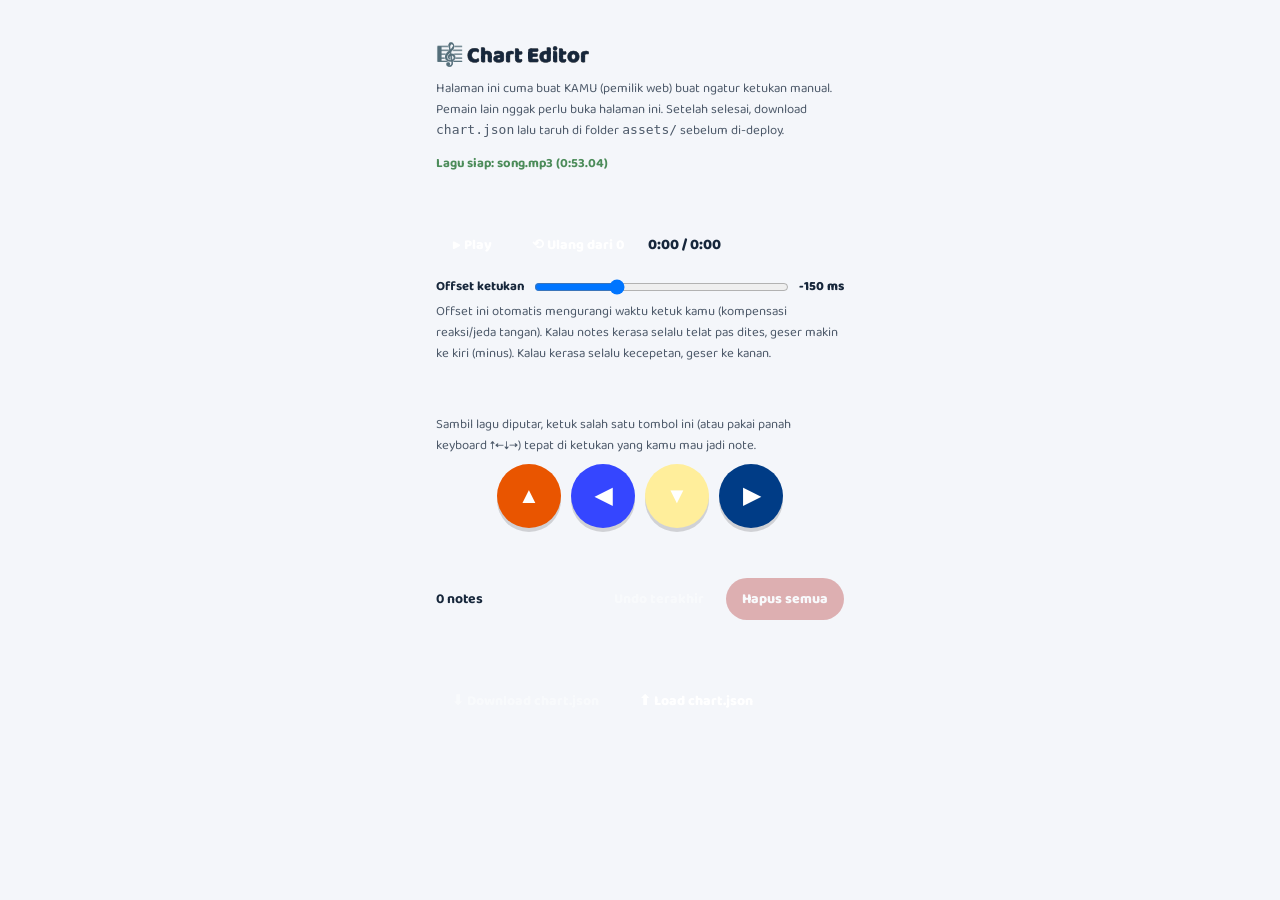
<file: editor.html>
<!DOCTYPE html>
<html lang="id">
<head>
<meta charset="UTF-8">
<meta name="viewport" content="width=device-width, initial-scale=1, maximum-scale=1, user-scalable=no, viewport-fit=cover">
<title>Chart Editor — Rhythm Game</title>
<link rel="preconnect" href="https://fonts.googleapis.com">
<link href="https://fonts.googleapis.com/css2?family=Baloo+2:wght@500;700;800&display=swap" rel="stylesheet">
<link rel="stylesheet" href="style.css">
<style>
  body { overflow-y: auto; height: auto; min-height: 100dvh; }
  .editorWrap {
    max-width: 480px; margin: 0 auto; padding: 20px 16px 60px;
    display: flex; flex-direction: column; gap: 14px;
  }
  .editorCard {
    background: var(--bg-white); border: 3px solid var(--pastel-purple-dark);
    border-radius: 24px; padding: 18px 20px;
  }
  .editorTitle { font-size: 22px; font-weight: 800; color: var(--pastel-purple-dark); margin: 0 0 4px; -webkit-text-stroke:0.5px #222; paint-order: stroke fill;}
  .editorSub { font-size: 13px; opacity: 0.75; margin: 0 0 12px; }
  .row { display: flex; gap: 8px; align-items: center; flex-wrap: wrap; }
  .row + .row { margin-top: 10px; }
  .smallBtn {
    padding: 10px 16px; border-radius: 30px; border: none; font-family: inherit;
    font-weight: 800; font-size: 14px; cursor: pointer; color: #fff;
    background: var(--pastel-purple-dark);
  }
  .smallBtn.secondary { background: var(--pastel-blue-dark); }
  .smallBtn.danger { background: #C25B5B; }
  .smallBtn:disabled { opacity: 0.45; cursor: not-allowed; }
  #timeDisplay { font-weight: 800; font-size: 15px; }
  .offsetRow input[type=range] { flex: 1; }
  .lanePads { display: flex; gap: 10px; justify-content: center; margin-top: 4px; }
  .lanePad {
    width: 64px; height: 64px; border-radius: 50%; border: none; color: #fff;
    font-size: 22px; font-weight: 800; cursor: pointer;
    box-shadow: 0 4px 0 rgba(0,0,0,0.15);
  }
  .lanePad:active { transform: scale(0.9); }
  .lanePad.up { background: var(--lane-up); }
  .lanePad.left { background: var(--lane-left); }
  .lanePad.down { background: var(--lane-down); }
  .lanePad.right { background: var(--lane-right); }
  .noteList { max-height: 260px; overflow-y: auto; display: flex; flex-direction: column; gap: 4px; }
  .noteRow {
    display: flex; align-items: center; gap: 10px; background: rgba(255,255,255,0.5);
    border-radius: 12px; padding: 6px 10px; font-size: 13px; font-weight: 600;
  }
  .noteRow .lanePill {
    width: 22px; height: 22px; border-radius: 50%; flex-shrink: 0;
  }
  .noteRow .nTime { flex: 1; }
  .noteRow .delBtn {
    border: none; background: none; color: #C25B5B; font-weight: 800; cursor: pointer; font-size: 16px;
  }
  .lane-up { background: var(--lane-up); }
  .lane-left { background: var(--lane-left); }
  .lane-down { background: var(--lane-down); }
  .lane-right { background: var(--lane-right); }
  .statusMsg { font-size: 13px; font-weight: 700; min-height: 18px; }
  .statusMsg.ok { color: #4C8C5A; }
  .statusMsg.err { color: #C25B5B; }
</style>
</head>
<body>

<div class="editorWrap">

  <div class="editorCard">
    <h1 class="editorTitle">🎼 Chart Editor</h1>
    <p class="editorSub">
      Halaman ini cuma buat KAMU (pemilik web) buat ngatur ketukan manual.
      Pemain lain nggak perlu buka halaman ini. Setelah selesai, download
      <code>chart.json</code> lalu taruh di folder <code>assets/</code>
      sebelum di-deploy.
    </p>
    <div id="songStatusEditor" class="statusMsg">Memuat lagu…</div>
  </div>

  <div class="editorCard">
    <div class="row">
      <button id="playPauseBtn" class="smallBtn" disabled>▶ Play</button>
      <button id="restartBtn" class="smallBtn secondary" disabled>⟲ Ulang dari 0</button>
      <span id="timeDisplay">0:00 / 0:00</span>
    </div>
    <div class="row offsetRow">
      <label for="offsetSlider" style="font-size:13px; font-weight:700;">Offset ketukan</label>
      <input type="range" id="offsetSlider" min="-400" max="400" step="10" value="-150">
      <span id="offsetVal" style="font-weight:800; font-size:13px;">-150 ms</span>
    </div>
    <p class="editorSub" style="margin:4px 0 0;">
      Offset ini otomatis mengurangi waktu ketuk kamu (kompensasi reaksi/jeda
      tangan). Kalau notes kerasa selalu telat pas dites, geser makin ke kiri
      (minus). Kalau kerasa selalu kecepetan, geser ke kanan.
    </p>
  </div>

  <div class="editorCard">
    <p class="editorSub" style="margin-bottom:8px;">
      Sambil lagu diputar, ketuk salah satu tombol ini (atau pakai panah
      keyboard ↑←↓→) tepat di ketukan yang kamu mau jadi note.
    </p>
    <div class="lanePads">
      <button class="lanePad up" data-lane="up">▲</button>
      <button class="lanePad left" data-lane="left">◀</button>
      <button class="lanePad down" data-lane="down">▼</button>
      <button class="lanePad right" data-lane="right">▶</button>
    </div>
  </div>

  <div class="editorCard">
    <div class="row" style="justify-content: space-between;">
      <strong id="noteCount" style="font-size:14px;">0 notes</strong>
      <div class="row" style="gap:6px;">
        <button id="undoBtn" class="smallBtn secondary" disabled>Undo terakhir</button>
        <button id="clearBtn" class="smallBtn danger" disabled>Hapus semua</button>
      </div>
    </div>
    <div id="noteList" class="noteList" style="margin-top:10px;"></div>
  </div>

  <div class="editorCard">
    <div class="row">
      <button id="downloadBtn" class="smallBtn" disabled>⬇ Download chart.json</button>
      <label class="smallBtn secondary" style="display:inline-block;">
        ⬆ Load chart.json
        <input type="file" id="loadFile" accept=".json" style="display:none;">
      </label>
    </div>
    <div id="editorSaveStatus" class="statusMsg"></div>
  </div>

</div>

<script src="editor.js"></script>
</body>
</html>
</file>
<file: style.css>
:root {
  /* ============================================================
     1) WARNA BACKGROUND HALAMAN — solid, netral, biar 3 warna
     utama (biru/pink/kuning) di tombol & lane yang menonjol.
     ============================================================ */
  --bg-color-1: #F4F6FA;
  --bg-color-2: #F4F6FA;
  --bg-color-3: #F4F6FA;
  --bg-angle: 160deg;

  /* ============================================================
     2) WARNA KARTU & JUDUL
     ============================================================ */
  --card-bg: rgba(255,255,255,0.95);
  --card-border: #3546ff;
  --title-color: #3546ff;
  --text-dark: #17273B;

  /* ============================================================
     3) WARNA TOMBOL BESAR (Mulai Main, Simpan Skor, dll) — solid
     ============================================================ */
  --btn-color-1: #e95500;
  --btn-color-2: #e95500;
  --btn-angle: 135deg;

  /* ============================================================
     4) WARNA 4 LANE — dari 3 warna yang diminta (biru, pink, kuning)
     + 1 turunan biru gelap solid buat lane ke-4 (bukan gradasi,
     cuma warna beda) biar tiap lane tetap gampang dibedain.
     ============================================================ */
  --lane-up: #e95500;
  --lane-left: #3546ff;
  --lane-down: #ffee9b;
  --lane-right: #003C86;
}

* { box-sizing: border-box; -webkit-tap-highlight-color: transparent; }

html, body {
  height: 100%;
  height: 100dvh;
  margin: 0;
  font-family: 'Baloo 2', 'Trebuchet MS', sans-serif;
  background: linear-gradient(var(--bg-angle), var(--bg-color-1) 0%, var(--bg-color-2) 55%, var(--bg-color-3) 100%);
  color: var(--text-dark);
  overflow: hidden;
  user-select: none;
  touch-action: manipulation;
}

#app {
  position: relative;
  width: 100%;
  height: 100%;
}

.screen {
  position: absolute; inset: 0;
  display: none;
  flex-direction: column;
  align-items: center;
  justify-content: center;
  padding: 20px;
}
.screen.active { display: flex; }

/* ---------- Scalloped "ice cream" background — menu screen only ---------- */
#menuScreen {
  overflow: hidden;
  background: #fff;
}
#menuScreen::before {
  content: "";
  position: absolute;
  top: 0; left: 0; right: 0;
  height: 58%;
  background: var(--btn-color-1);
  z-index: 0;
}
#menuScreen::after {
  content: "";
  position: absolute;
  top: 58%; left: 0; right: 0;
  height: 32px;
  transform: translateY(-16px);
  background-image: radial-gradient(circle at 16px 16px, var(--btn-color-1) 16px, transparent 17px);
  background-size: 32px 32px;
  background-repeat: repeat-x;
  z-index: 0;
}
#menuScreen .menuCard {
  position: relative;
  z-index: 1;
}

/* ---------- Menu / Result / Leaderboard card ---------- */
.menuCard {
  background: var(--card-bg);
  border: 3px solid var(--card-border);
  border-radius: 24px;
  padding: 36px 30px;
  max-width: 520px;
  width: 100%;
  text-align: center;
  box-shadow: 0 10px 30px rgba(120,100,160,0.18);
  backdrop-filter: blur(4px);
}

.titleText {
  font-size: 40px;
  font-weight: 800;
  margin: 0 0 6px;
  color: var(--title-color);
  -webkit-text-stroke: 0.6px #222;
  paint-order: stroke fill;
}
.titleText.small { font-size: 30px; }

.logoImage {
  max-width: 280px;
  width: 65%;
  height: auto;
  margin: 0 auto 6px;
  display: block;
}

.subtitle { font-size: 14px; opacity: 0.75; margin: 0 0 20px; }

.songStatus {
  font-size: 13px;
  background: rgba(255,255,255,0.6);
  border-radius: 30px;
  padding: 8px 16px;
  margin-bottom: 18px;
  font-weight: 600;
  overflow: hidden;
  white-space: nowrap;
}
.songStatus .marqueeText {
  display: inline-block;
  padding-left: 100%;
  animation: marquee 9s linear infinite;
}
@keyframes marquee {
  0% { transform: translateX(0); }
  100% { transform: translateX(-100%); }
}

.bigBtn {
  width: 100%;
  padding: 14px;
  font-size: 18px;
  font-weight: 800;
  font-family: inherit;
  border: none;
  border-radius: 40px;
  background: linear-gradient(var(--btn-angle), var(--btn-color-1), var(--btn-color-2));
  color: #fff;
  cursor: pointer;
  margin-bottom: 10px;
  box-shadow: 0 6px 0 rgba(0,0,0,0.12);
  transition: transform 0.1s;
}
.bigBtn:active { transform: translateY(3px); box-shadow: 0 3px 0 rgba(0,0,0,0.12); }
.bigBtn:disabled { opacity: 0.5; cursor: not-allowed; }

.ghostBtn {
  width: 100%;
  padding: 12px;
  font-size: 15px;
  font-weight: 700;
  font-family: inherit;
  border: 2px solid var(--title-color);
  border-radius: 40px;
  background: rgba(255,255,255,0.4);
  color: var(--text-dark);
  cursor: pointer;
  margin-top: 4px;
}
.ghostBtn:active { transform: scale(0.97); }

/* ---------- Countdown ---------- */
#countdownNum {
  font-size: 120px;
  font-weight: 800;
  color: #fff;
  -webkit-text-stroke: 2px var(--title-color);
  paint-order: stroke fill;
  animation: pop 1s ease;
}
@keyframes pop { 0%{ transform: scale(0.4); opacity:0; } 60%{ transform: scale(1.15); opacity:1;} 100%{ transform: scale(1);} }

/* ---------- Game screen ---------- */
#gameScreen { padding: 0; justify-content: flex-start; }

.hud {
  width: 100%;
  display: flex;
  justify-content: space-between;
  align-items: center;
  padding: 12px 18px;
  box-sizing: border-box;
  z-index: 10;
}

.hudPauseBtn {
  width: 42px; height: 42px;
  border-radius: 50%;
  border: none;
  background: rgba(255,255,255,0.6);
  color: var(--text-dark);
  font-size: 16px;
  cursor: pointer;
  display: flex; align-items: center; justify-content: center;
  flex-shrink: 0;
}
.hudPauseBtn:active { transform: scale(0.9); }

.hudCenter { flex-shrink: 0; }
.hudLogo { height: 34px; width: auto; display: block; }

.hudRight {
  display: flex;
  flex-direction: column;
  align-items: flex-end;
  flex-shrink: 0;
}
.hudScoreVal { font-size: 20px; font-weight: 800; color: var(--text-dark); line-height: 1.1; }
.hudAccVal { font-size: 12px; font-weight: 700; opacity: 0.65; }

.judgeText {
  position: absolute;
  top: 46%;
  left: 50%;
  transform: translate(-50%, -50%);
  font-size: 26px;
  font-weight: 800;
  z-index: 15;
  pointer-events: none;
  opacity: 0;
  color: var(--text-dark);
  -webkit-text-stroke: 0.5px #222;
  paint-order: stroke fill;
}
.judgeText.show { animation: judgePop 0.45s ease forwards; }
@keyframes judgePop {
  0% { opacity: 0; transform: translate(-50%,-40%) scale(0.7); }
  30% { opacity: 1; transform: translate(-50%,-50%) scale(1.15); }
  100% { opacity: 0; transform: translate(-50%,-55%) scale(1); }
}
.judgeText.perfect { color: var(--lane-down); }
.judgeText.good { color: var(--lane-left); }
.judgeText.bad { color: var(--lane-up); }
.judgeText.miss { color: #8F1A3D; }

.lanesWrap {
  flex: 1;
  width: 100%;
  max-width: 640px;
  margin: 0 auto;
  display: flex;
  padding: 0 14px;
  box-sizing: border-box;
  background: rgba(255,255,255,0.32);
  border-radius: 34px;
  position: relative;
}

.lane {
  flex: 1;
  position: relative;
  display: flex;
  justify-content: center;
}
.lane:not(:last-child)::after {
  content: "";
  position: absolute;
  top: 12%;
  bottom: 12%;
  right: 0;
  width: 1px;
  background: rgba(58,51,80,0.12);
}

.laneTrack {
  position: relative;
  width: 100%;
  height: 100%;
}

.laneBtn {
  position: absolute;
  left: 50%;
  bottom: 26px;
  transform: translateX(-50%);
  width: 64px;
  height: 64px;
  border-radius: 50%;
  border: none;
  font-size: 30px;
  font-weight: 800;
  color: #fff;
  cursor: pointer;
  display: flex;
  align-items: center;
  justify-content: center;
  box-shadow: 0 5px 0 rgba(0,0,0,0.15), 0 0 0 6px rgba(255,255,255,0.55);
  z-index: 6;
  transition: transform 0.08s;
}
.laneBtn:active, .laneBtn.pressed { transform: translateX(-50%) scale(0.88); filter: brightness(0.9); }
.laneBtn.pressed { animation: btnPulse 0.32s ease-out; }
@keyframes btnPulse {
  0% { box-shadow: 0 4px 0 rgba(0,0,0,0.15), 0 0 0 5px rgba(255,255,255,0.55); }
  40% { box-shadow: 0 4px 0 rgba(0,0,0,0.15), 0 0 0 14px rgba(255,255,255,0.28); }
  100% { box-shadow: 0 4px 0 rgba(0,0,0,0.15), 0 0 0 5px rgba(255,255,255,0.55); }
}
.lane[data-lane="up"] .laneBtn    { background: var(--lane-up); }
.lane[data-lane="left"] .laneBtn  { background: var(--lane-left); }
.lane[data-lane="down"] .laneBtn  { background: var(--lane-down); }
.lane[data-lane="right"] .laneBtn { background: var(--lane-right); }

.lane { transition: background-color 0.18s ease; border-radius: 24px; }
.lane.flash[data-lane="up"]    { background-color: color-mix(in srgb, var(--lane-up) 35%, transparent); }
.lane.flash[data-lane="left"]  { background-color: color-mix(in srgb, var(--lane-left) 35%, transparent); }
.lane.flash[data-lane="down"]  { background-color: color-mix(in srgb, var(--lane-down) 35%, transparent); }
.lane.flash[data-lane="right"] { background-color: color-mix(in srgb, var(--lane-right) 35%, transparent); }

.note {
  position: absolute;
  left: 50%;
  width: 62px;
  height: 62px;
  border-radius: 50%;
  transform: translateX(-50%);
  box-shadow: 0 3px 6px rgba(0,0,0,0.18), 0 0 0 4px rgba(255,255,255,0.55);
  z-index: 4;
}
.lane[data-lane="up"] .note    { background: var(--lane-up); }
.lane[data-lane="left"] .note  { background: var(--lane-left); }
.lane[data-lane="down"] .note  { background: var(--lane-down); }
.lane[data-lane="right"] .note { background: var(--lane-right); }

.songProgressWrap {
  width: 100%;
  height: 5px;
  background: rgba(255,255,255,0.4);
}
.songProgressBar {
  height: 100%;
  width: 0%;
  background: var(--lane-left);
}

.pauseOverlay {
  position: absolute; inset: 0;
  background: rgba(58,51,80,0.45);
  z-index: 20;
  display: none;
  align-items: center;
  justify-content: center;
}
.pauseOverlay.show { display: flex; }
.pauseOverlayCard {
  background: var(--card-bg);
  border-radius: 24px;
  padding: 26px 30px;
  text-align: center;
}
.pauseOverlayCard .titleText { font-size: 24px; margin-bottom: 14px; }

/* ---------- Result screen ---------- */
.resultGrid {
  display: grid;
  grid-template-columns: 1fr 1fr;
  gap: 10px;
  margin-bottom: 18px;
}
.resultBox {
  background: rgba(255,255,255,0.5);
  border-radius: 14px;
  padding: 12px 8px;
  display: flex;
  flex-direction: column;
  gap: 4px;
}
.resultBox.judgeCounts { grid-column: 1 / -1; }
.resultLabel { font-size: 11px; font-weight: 700; opacity: 0.65; }
.resultVal { font-size: 20px; font-weight: 800; }
.resultVal.big { font-size: 32px; color: var(--title-color); -webkit-text-stroke: 0.5px #222; paint-order: stroke fill; }
.resultVal.small { font-size: 16px; }

.saveScoreWrap { display: flex; gap: 8px; margin-bottom: 6px; }
.nameInput {
  flex: 1;
  padding: 12px 14px;
  border-radius: 30px;
  border: 2px solid var(--title-color);
  font-family: inherit;
  font-size: 15px;
  font-weight: 600;
  background: rgba(255,255,255,0.7);
  color: var(--text-dark);
  min-width: 0;
}
.nameInput:focus { outline: none; border-color: var(--lane-up); }
.saveScoreWrap .bigBtn { width: auto; padding: 12px 18px; margin-bottom: 0; white-space: nowrap; }
.saveStatus { font-size: 13px; font-weight: 700; min-height: 18px; margin-bottom: 12px; }
.saveStatus.ok { color: #4C8C5A; }
.saveStatus.err { color: #C25B5B; }

/* ---------- Leaderboard ---------- */
.leaderboardList {
  max-height: 50vh;
  overflow-y: auto;
  margin-bottom: 18px;
  display: flex;
  flex-direction: column;
  gap: 6px;
}
.lbLoading { padding: 20px; opacity: 0.6; font-weight: 600; }
.lbRow {
  display: flex;
  align-items: center;
  gap: 10px;
  background: rgba(255,255,255,0.5);
  border-radius: 12px;
  padding: 8px 12px;
  text-align: left;
}
.lbRank {
  width: 26px;
  font-weight: 800;
  color: var(--title-color);
  flex-shrink: 0;
}
.lbRow.top1 .lbRank { color: #E0A020; }
.lbRow.top2 .lbRank { color: #9AA5B1; }
.lbRow.top3 .lbRank { color: #C2794B; }
.lbName { flex: 1; font-weight: 700; overflow: hidden; text-overflow: ellipsis; white-space: nowrap; }
.lbScore { font-weight: 800; color: var(--lane-left); }

@media (max-width: 380px) {
  .titleText { font-size: 30px; }
  .laneBtn { width: 68px; height: 68px; font-size: 24px; }
  .note { width: 50px; height: 50px; }
  #countdownNum { font-size: 90px; }
}
</file>
